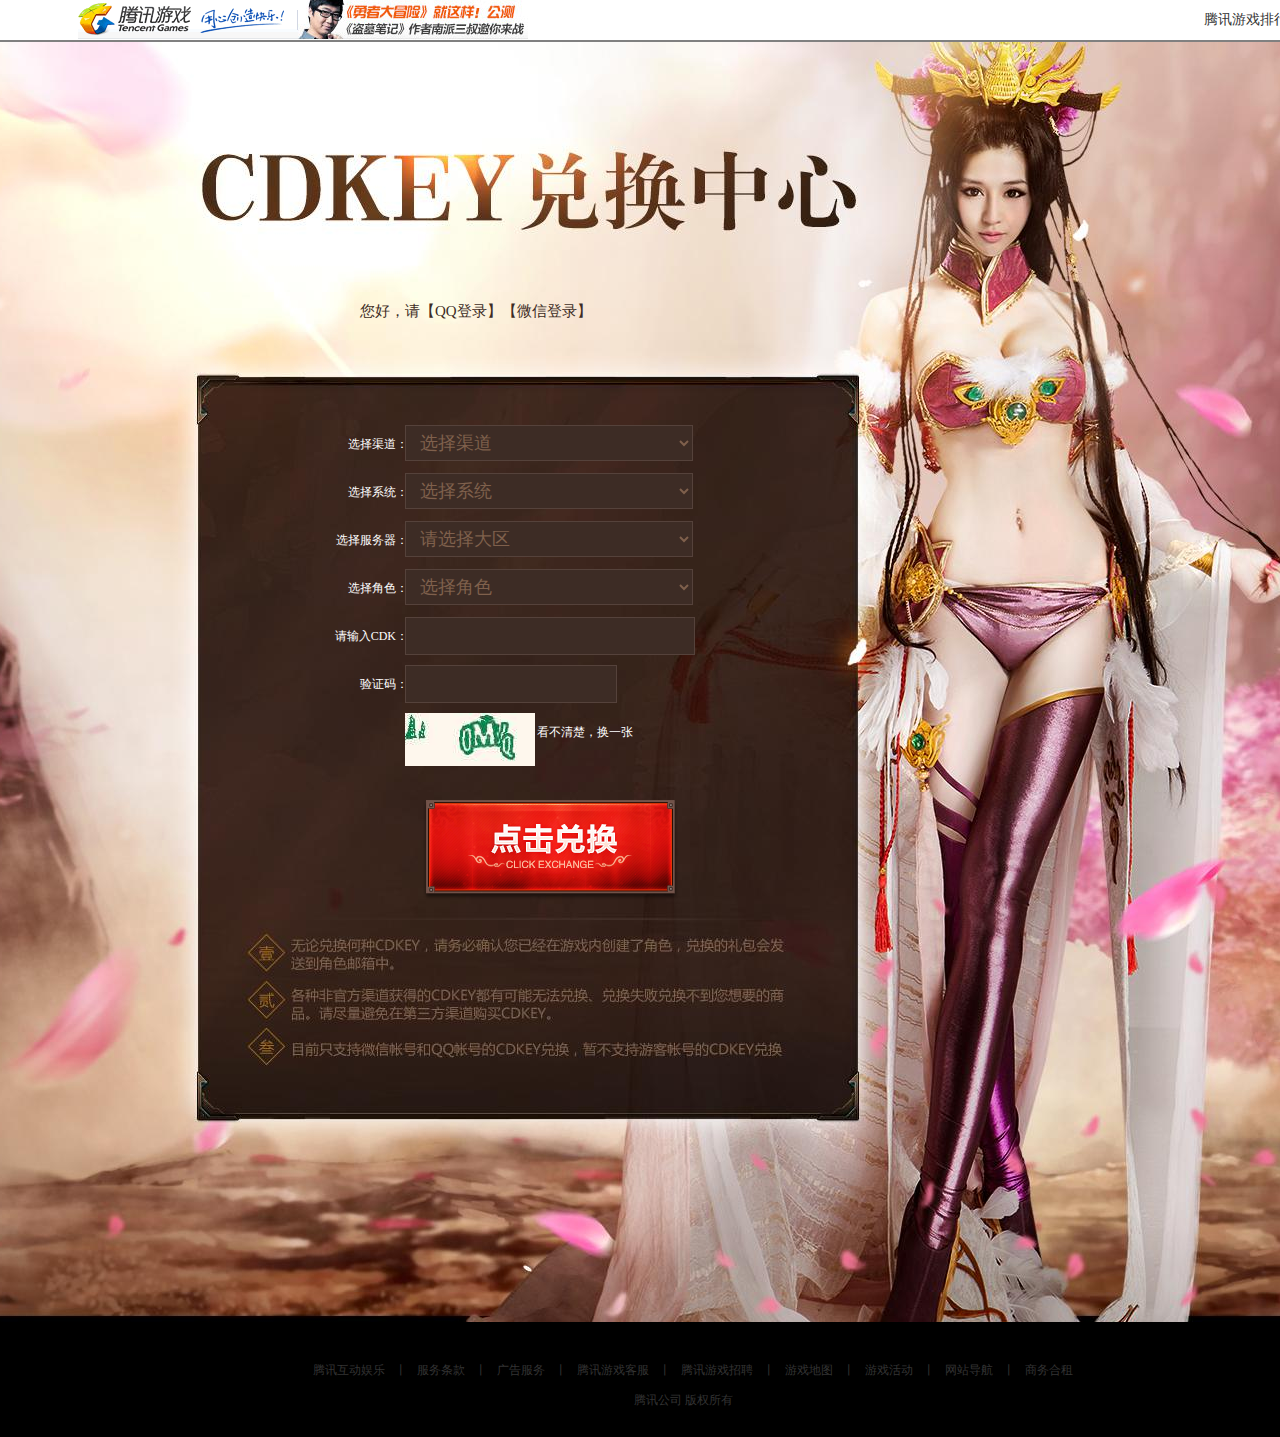
<file: web/CDGEY.html>
<!DOCTYPE html>
<html>
<head lang="en">
    <meta charset="UTF-8">
    <title>御龙在天-礼包兑换</title>
    <link rel="icon" href="../favicon.ico"/>
    <link rel="stylesheet" href="../css/CDK1.css"/>
    <link rel="stylesheet" href="../css/cdkk.css"/>
    <script src="../js/jquery-1.12.4.js"></script>
    <script src="../js/animeat.js"></script>
    <script src="../js/common.js"></script>
    <script src="../js/cdk-js-1.js"></script>

    <script>
        $(function () {
            //  显示logo后面的照片
            $(".cdk-body-img").mouseenter(function () {
                $(this).children("img").show()
            })
            //  隐藏logo后面的照片
            $(".cdk-body-img").mouseleave(function () {
                $(this).children("img").hide()
            })
            //  显示腾讯游戏下面的盒子
            $(".cdk-body-youxi").mouseenter(function () {
                $(this).children("div").show()
            })
            //   离开 腾讯游戏那个盒子
            $(".cdk-body-youxi").mouseleave(function () {
                $(this).children("div").hide()
            })

            //  腾讯游戏排行里面的 照片变大
            $(".cdk-bom-li1").mouseenter(function () {
                $(this).children().eq(1).children().eq(1).stop().show()
                $(this).css("height", "82px")
            })
            //   腾讯游戏排行里面的 照片还原
            $(".cdk-bom-li1").mouseleave(function () {
                $(this).children().eq(1).children().eq(1).stop().hide()
                $(this).css("height", "10px")
            })

        })
    </script>
</head>
<body>
<div id="cdk_outbox">
</div>
<!--头部-->
<div class="cdk-body">
    <div class="cdk-body-l w ">

        <ul>
            <li class="cdk-body-logo">
                <a href="###" target="_blank" title="腾讯游戏十周年">腾讯游戏十周年</a>
            </li>
            <li class="cdk-body-img">
                <img src="../images/index_images/top_bigbanner.jpg" alt="">
            </li>
            <li class="cdk-body-youxi">
                <h3 class="cdk-body-yh3">
                    <a href="###">腾讯游戏排行</a>
                    <i></i>
                </h3>

                <div class="cdk-youxi-box">
                    <!--1 -->
                    <div class="cdk-game1 ">
                        <div class="cdk-game1-top">
                            <h2>新游排行榜</h2>
                            <a href="#">更多》 </a>
                        </div>
                        <div class="cdk-game1-bom">
                            <ul>
                                <li>
                                    <span class="cdk-bom-s1">排行 游戏</span>
                                    <!--<span>游戏</span>-->
                                </li>
                                <li class="cdk-bom-li1">
                                    <span class="cdk-bom-color">1</span>

                                    <div class="cdk-bom-div1">
                                        <a href="">刀锋铁骑</a>

                                        <div class="cdk-bom-div2">
                                            <img src="../images/game/t7-2.jpg" alt=""/>
                                        </div>
                                    </div>
                                </li>
                                <li class="cdk-bom-li1">
                                    <span class="cdk-bom-color">2</span>

                                    <div class="cdk-bom-div1">
                                        <a href="">神之浩劫</a>

                                        <div class="cdk-bom-div2">
                                            <img src="../images/game/12.jpg" alt=""/>
                                        </div>
                                    </div>
                                </li>
                                <li class="cdk-bom-li1">
                                    <span class="cdk-bom-color">3</span>

                                    <div class="cdk-bom-div1">
                                        <a href="">战争雷霆</a>

                                        <div class="cdk-bom-div2">
                                            <img src="../images/game/13.jpg" alt=""/>
                                        </div>
                                    </div>
                                </li>
                                <li class="cdk-bom-li1">
                                    <span class="cdk-bom-color">4</span>

                                    <div class="cdk-bom-div1">
                                        <a href="">冒险岛2</a>

                                        <div class="cdk-bom-div2">
                                            <img src="../images/game/13.jpg" alt=""/>
                                        </div>
                                    </div>
                                </li>
                                <li class="cdk-bom-li1">
                                    <span class="cdk-bom-color">5</span>

                                    <div class="cdk-bom-div1">
                                        <a href="">冒险者大冒险</a>

                                        <div class="cdk-bom-div2">
                                            <img src="../images/game/15.jpg" alt=""/>
                                        </div>
                                    </div>
                                </li>
                                <li class="cdk-bom-li1">
                                    <span class="cdk-bom-color">6</span>

                                    <div class="cdk-bom-div1">
                                        <a href="">王牌对决</a>

                                        <div class="cdk-bom-div2">
                                            <img src="../images/game/16.jpg" alt=""/>
                                        </div>
                                    </div>
                                </li>
                                <li class="cdk-bom-li1">
                                    <span class="cdk-bom-color">7</span>

                                    <div class="cdk-bom-div1">
                                        <a href="">全职大师</a>

                                        <div class="cdk-bom-div2">
                                            <img src="../images/game/17.jpg" alt=""/>
                                        </div>
                                    </div>
                                </li>
                                <li class="cdk-bom-li1">
                                    <span class="cdk-bom-color">8</span>

                                    <div class="cdk-bom-div1">
                                        <a href="">兽人必须死</a>

                                        <div class="cdk-bom-div2">
                                            <img src="../images/game/18.jpg" alt=""/>
                                        </div>
                                    </div>
                                </li>
                                <li class="cdk-bom-li1">
                                    <span class="cdk-bom-color">9</span>

                                    <div class="cdk-bom-div1">
                                        <a href="">欢乐坦克</a>

                                        <div class="cdk-bom-div2">
                                            <img src="../images/game/19.jpg" alt=""/>
                                        </div>
                                    </div>
                                </li>
                                <li class="cdk-bom-li1">
                                    <span class="cdk-bom-color">10</span>

                                    <div class="cdk-bom-div1">
                                        <a href="">生死狙击OL</a>

                                        <div class="cdk-bom-div2">
                                            <img src="../images/game/110.jpg" alt=""/>
                                        </div>
                                    </div>
                                </li>

                            </ul>
                        </div>
                    </div>
                    <!--2-->
                    <div class="cdk-game1 ">
                        <div class="cdk-game1-top">
                            <h2>热门排行榜</h2>
                            <a href="#">更多》 </a>
                        </div>
                        <div class="cdk-game1-bom">
                            <ul>
                                <li>
                                    <span class="cdk-bom-s1">排行 游戏</span>
                                    <!--<span>游戏</span>-->
                                </li>
                                <li class="cdk-bom-li1">
                                    <span class="cdk-bom-color">1</span>

                                    <div class="cdk-bom-div1">
                                        <a href="">英雄联盟</a>

                                        <div class="cdk-bom-div2">
                                            <img src="../images/game/21.jpg" alt=""/>
                                        </div>
                                    </div>
                                </li>
                                <li class="cdk-bom-li1">
                                    <span class="cdk-bom-color">2</span>

                                    <div class="cdk-bom-div1">
                                        <a href="">地下城与勇士</a>

                                        <div class="cdk-bom-div2">
                                            <img src="../images/game/22.jpg" alt=""/>
                                        </div>
                                    </div>
                                </li>
                                <li class="cdk-bom-li1">
                                    <span class="cdk-bom-color">3</span>

                                    <div class="cdk-bom-div1">
                                        <a href="">穿越火线</a>

                                        <div class="cdk-bom-div2">
                                            <img src="../images/game/23.jpg" alt=""/>
                                        </div>
                                    </div>
                                </li>
                                <li class="cdk-bom-li1">
                                    <span class="cdk-bom-color">4</span>

                                    <div class="cdk-bom-div1">
                                        <a href="">QQ炫舞</a>

                                        <div class="cdk-bom-div2">
                                            <img src="../images/game/24.jpg" alt=""/>
                                        </div>
                                    </div>
                                </li>
                                <li class="cdk-bom-li1">
                                    <span class="cdk-bom-color">5</span>

                                    <div class="cdk-bom-div1">
                                        <a href="">FIFA Onlione3</a>

                                        <div class="cdk-bom-div2">
                                            <img src="../images/game/25.jpg" alt=""/>
                                        </div>
                                    </div>
                                </li>
                                <li class="cdk-bom-li1">
                                    <span class="cdk-bom-color">6</span>

                                    <div class="cdk-bom-div1">
                                        <a href="">逆战</a>

                                        <div class="cdk-bom-div2">
                                            <img src="../images/game/26.jpg" alt=""/>
                                        </div>
                                    </div>
                                </li>
                                <li class="cdk-bom-li1">
                                    <span class="cdk-bom-color">7</span>

                                    <div class="cdk-bom-div1">
                                        <a href="">天涯明月刀</a>

                                        <div class="cdk-bom-div2">
                                            <img src="../images/game/27.jpg" alt=""/>
                                        </div>
                                    </div>
                                </li>
                                <li class="cdk-bom-li1">
                                    <span class="cdk-bom-color">8</span>

                                    <div class="cdk-bom-div1">
                                        <a href="">QQ飞车</a>

                                        <div class="cdk-bom-div2">
                                            <img src="../images/game/28.jpg" alt=""/>
                                        </div>
                                    </div>
                                </li>
                                <li class="cdk-bom-li1">
                                    <span class="cdk-bom-color">9</span>

                                    <div class="cdk-bom-div1">
                                        <a href="">英雄之刃</a>

                                        <div class="cdk-bom-div2">
                                            <img src="../images/game/29.jpg" alt=""/>
                                        </div>
                                    </div>
                                </li>
                                <li class="cdk-bom-li1">
                                    <span class="cdk-bom-color">10</span>

                                    <div class="cdk-bom-div1">
                                        <a href="">捕鱼达人3D</a>

                                        <div class="cdk-bom-div2">
                                            <img src="../images/game/210.jpg" alt=""/>
                                        </div>
                                    </div>
                                </li>

                            </ul>
                        </div>
                    </div>
                    <!--3-->
                    <div class="cdk-game1">
                        <div class="cdk-game1-top">
                            <h2>热门手游排行榜</h2>
                            <a href="#">更多》 </a>
                        </div>
                        <div class="cdk-game1-bom">
                            <ul>
                                <li>
                                    <span class="cdk-bom-s1">排行 游戏</span>
                                    <!--<span>游戏</span>-->
                                </li>
                                <li class="cdk-bom-li1">
                                    <span class="cdk-bom-color">1</span>

                                    <div class="cdk-bom-div1">
                                        <a href="">御龙在天手游</a>

                                        <div class="cdk-bom-div2">
                                            <img src="../images/game/31.jpg" alt=""/>
                                        </div>
                                    </div>
                                </li>
                                <li class="cdk-bom-li1">
                                    <span class="cdk-bom-color">2</span>

                                    <div class="cdk-bom-div1">
                                        <a href="">皇室战争</a>

                                        <div class="cdk-bom-div2">
                                            <img src="../images/game/32.jpg" alt=""/>
                                        </div>
                                    </div>
                                </li>
                                <li class="cdk-bom-li1">
                                    <span class="cdk-bom-color">3</span>

                                    <div class="cdk-bom-div1">
                                        <a href="">保卫萝卜3</a>

                                        <div class="cdk-bom-div2">
                                            <img src="../images/game/33.jpg" alt=""/>
                                        </div>
                                    </div>
                                </li>
                                <li class="cdk-bom-li1">
                                    <span class="cdk-bom-color">4</span>

                                    <div class="cdk-bom-div1">
                                        <a href="">欢乐拼三张</a>

                                        <div class="cdk-bom-div2">
                                            <img src="../images/game/34.jpg" alt=""/>
                                        </div>
                                    </div>
                                </li>
                                <li class="cdk-bom-li1">
                                    <span class="cdk-bom-color">5</span>

                                    <div class="cdk-bom-div1">
                                        <a href="">仙剑情缘</a>

                                        <div class="cdk-bom-div2">
                                            <img src="../images/game/35.jpg" alt=""/>
                                        </div>
                                    </div>
                                </li>
                                <li class="cdk-bom-li1">
                                    <span class="cdk-bom-color">6</span>

                                    <div class="cdk-bom-div1">
                                        <a href="">王者荣耀</a>

                                        <div class="cdk-bom-div2">
                                            <img src="../images/game/36.jpg" alt=""/>
                                        </div>
                                    </div>
                                </li>
                                <li class="cdk-bom-li1">
                                    <span class="cdk-bom-color">7</span>

                                    <div class="cdk-bom-div1">
                                        <a href="">穿越火线</a>

                                        <div class="cdk-bom-div2">
                                            <img src="../images/game/37.jpg" alt=""/>
                                        </div>
                                    </div>
                                </li>
                                <li class="cdk-bom-li1">
                                    <span class="cdk-bom-color">8</span>

                                    <div class="cdk-bom-div1">
                                        <a href="">天天酷跑</a>

                                        <div class="cdk-bom-div2">
                                            <img src="../images/game/38.jpg" alt=""/>
                                        </div>
                                    </div>
                                </li>
                                <li class="cdk-bom-li1">
                                    <span class="cdk-bom-color">9</span>

                                    <div class="cdk-bom-div1">
                                        <a href="">欢乐斗地主</a>

                                        <div class="cdk-bom-div2">
                                            <img src="../images/game/39.jpg" alt=""/>
                                        </div>
                                    </div>
                                </li>
                                <li class="cdk-bom-li1">
                                    <span class="cdk-bom-color">10</span>

                                    <div class="cdk-bom-div1">
                                        <a href="">火隐忍者</a>

                                        <div class="cdk-bom-div2">
                                            <img src="../images/game/310.jpg" alt=""/>
                                        </div>
                                    </div>
                                </li>

                            </ul>
                        </div>
                    </div>


                </div>


            </li>
        </ul>
        <div class="cdk-body-"></div>


    </div>
</div>
<!--隐藏的两个盒子-->

<!--中间图片-->
<div class="cdk-centre clearfix">
    <div class="cdk-centre-1">
        <img src="../images/gift/gift_1.jpg" alt=""/>
        <img src="../images/gift/gift_2.jpg" alt=""/>
        <img src="../images/gift/gift_3.jpg" alt=""/>
        <img src="../images/gift/gift_4.jpg" alt=""/>
        <img src="../images/gift/gift_5.jpg" alt=""/>
        <img src="../images/gift/gift_6.jpg" alt=""/>
    </div>

    <p class="cdk-pt">
        您好，请<span id="inputShou">【QQ登录】</span><span id="inputWei">【微信登录】</span>
    </p>

    <!--登录框-->
    <div class="cdk-box">
        <div class="cdk-qudao public">
            <span>选择渠道：</span>
            <select>
                <option>选择渠道</option>
                <option>手Q</option>
                <option>微信</option>
            </select><br>
        </div>
        <div class="cdk-xitong public">
            <span>选择系统：</span>
            <select>
                <option>选择系统</option>
                <option>苹果(ios)</option>
                <option>安卓(android)</option>
            </select><br>
        </div>
        <div class="cdk-fuwuqi public">
            <span>选择服务器：</span>
            <select>
                <option>请选择大区</option>
                <option>QQ1服-龙啸九天</option>
                <option>QQ2服-傲世天下</option>
                <option>QQ3服-霸者腾飞</option>
                <option>QQ4服-王者风云</option>
                <option>QQ5服-威震山河</option>
                <option>QQ6服-九州战魂</option>
                <option>QQ7服-风火霸业</option>
                <option>QQ8服-皇图霸业</option>
                <option>QQ9服-风云再起</option>
                <option>QQ10服-叱咤风云</option>
                <option>QQ11服-皇图中原</option>
                <option>QQ12服-盖世群英</option>
                <option>QQ13服-独步天下</option>
                <option>QQ14服-拜将封侯</option>
                <option>QQ15服-碧血风云</option>
            </select><br>
        </div>
        <div class="cdk-juese public">
            <span>选择角色：</span>
            <select>
                <option>选择角色</option>
            </select><br>
        </div>
        <div class="cdk-CDK public">
            <span>请输入CDK：</span>
            <input type="text" class="cdk-inp1">
        </div>
        <div class="cdk-yazhengma public">
            <span>验证码：</span>
            <input type="text" class="cdk-inp2 cdk-inp1" id="cdk_inp1">

            <div id="cdk_right">
                <i>√</i> 正确
            </div>
            <div class="cdk-wrong" id="cdk_wrong">
                <i>×</i>验证码不正确，请点击重新获取
            </div>
        </div>
        <div class="public">
            <div class="cdk-yazhengma-tu">
                <img src="gift/getimage0.jpg">
            </div>
            <a href="javascript:void(0);" title="双击可配置" class="yazhengma-tu-a" id="cdk_dick">看不清楚，换一张</a>
        </div>
        <div class="submit" id="cdk_submit">
            <img src="gift/5bcfa87226138bf863e9d1e6971a9fee.png">
        </div>
    </div>
</div>
<!--结尾尾部-->
<div class="cdk-footer">
    <div class="jw w">
        <div class="jw-p1">
        </div>
        <div class="jw-p2 ">
            <ul>
                <li><a href="#">腾讯互动娱乐</a></li>
                <li>丨</li>
                <li><a href="#">服务条款</a></li>
                <li>丨</li>
                <li><a href="#">广告服务</a></li>
                <li>丨</li>
                <li><a href="#">腾讯游戏客服</a></li>
                <li>丨</li>
                <li><a href="#">腾讯游戏招聘</a></li>
                <li>丨</li>
                <li><a href="#">游戏地图</a></li>
                <li>丨</li>
                <li><a href="#">游戏活动</a></li>
                <li>丨</li>
                <li><a href="#">网站导航</a></li>
                <li>丨</li>
                <li><a href="#">商务合租</a></li>
            </ul>
        </div>
        <div class="jw-3">
            腾讯公司 版权所有
        </div>
    </div>

</div>
</div>
<!--点击微信登录界面-->
<div class="cdk-weixin" id="cdk_weixin">
    <span id="cdk_close">×</span>

    <h2>微信登录</h2>

    <div class="erweima">
        <img src="images/1.gif" width="310" height="310">
    </div>

    <p>请使用微信扫描二维码登录</p>

    <p>"御龙在天"</p>
</div>

<!--手机登录-->
<div class="denglu" id="denglu">
    <div class="anniu" id="anmiu">
        <a>×</a>
    </div>
    <p>快速安全登录</p>
    <span>请使用<a href="javascript:void (0);">QQ手机版</a>扫描二维码，<br/>安全登录，防止盗号。</span>

    <div class="qqewm" id="qqewm">
        <img src="images/qqewm.png" alt="二维码"/>
    </div>
    <div class="qqshouji" id="qqshouji">
        <img src="images/shouji_24_tiny.png" alt="shouji"/>
    </div>
    <ul>
        <li><a href="javascript:void (0);">账号密码登录</a><b></b></li>
        <li><a href="javascript:void (0);">注册新账号</a><b></b></li>
        <li><a href="javascript:void (0);">意见反馈</a></li>
    </ul>
</div>


</body>
</html>
</file>
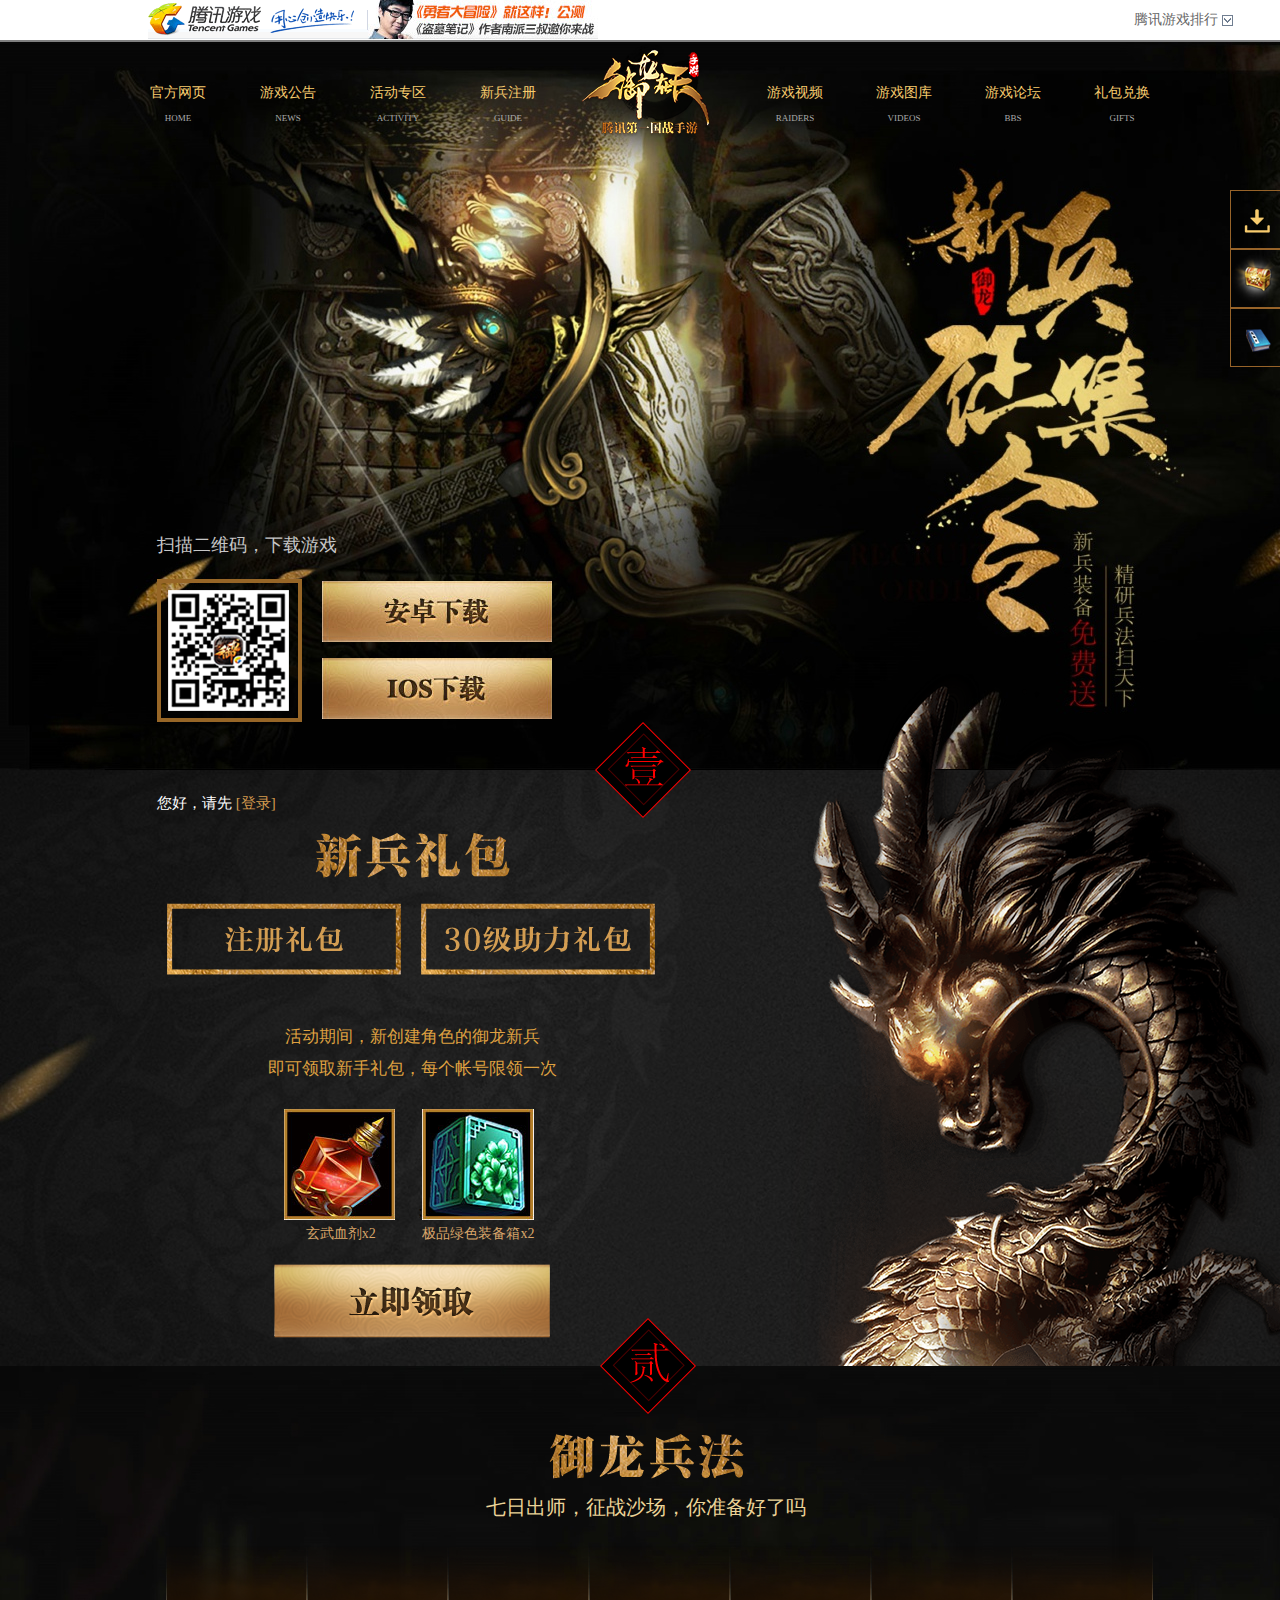
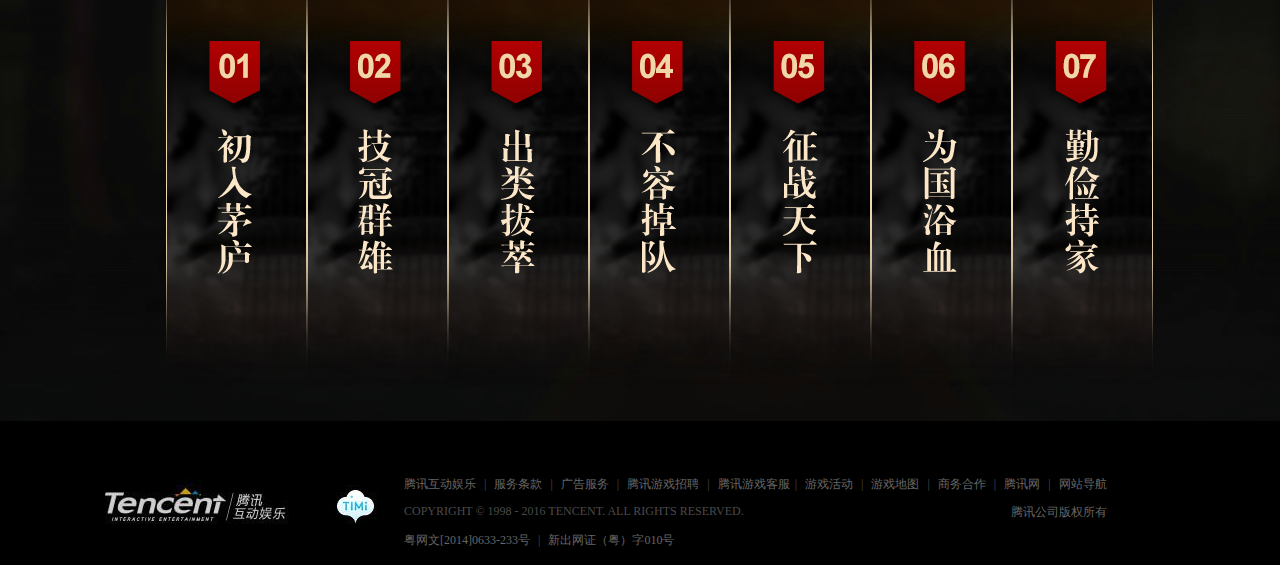
<file: web/newPlayer.html>
<!DOCTYPE html>
<html lang="en">
<head>
    <meta charset="UTF-8">
    <title>御龙在天-新兵注册</title>
    <link rel="icon" href="../favicon.ico">
    <link rel="stylesheet" href="../css/newPlayer.css">
    <script src="../js/jquery-1.12.4.js"></script>
    <script src="../js/newPlayer.js"></script>

    <script>
        $(function () {
            //  显示logo后面的照片
            $(".cdk-body-img").mouseenter(function () {
                $(this).children("img").show()
            })
            //  隐藏logo后面的照片
            $(".cdk-body-img").mouseleave(function () {
                $(this).children("img").hide()
            })
            //  显示腾讯游戏下面的盒子
            $(".cdk-body-youxi").mouseenter(function () {
                $(this).children("div").show()
            })
            //   离开 腾讯游戏那个盒子
            $(".cdk-body-youxi").mouseleave(function () {
                $(this).children("div").hide()
            })

            //  腾讯游戏排行里面的 照片变大
            $(".cdk-bom-li1").mouseenter(function () {
                $(this).children().eq(1).children().eq(1).stop().show()
                $(this).css("height", "82px")
            })
            //   腾讯游戏排行里面的 照片还原
            $(".cdk-bom-li1").mouseleave(function () {
                $(this).children().eq(1).children().eq(1).stop().hide()
                $(this).css("height", "10px")
            })

        })
    </script>

</head>
<body>

<div id="w"></div>


<!--顶部-->
<div class="cdk-body">
    <div class="cdk-body-l box ">

        <ul>
            <li class="cdk-body-logo">
                <a href="###" target="_blank" title="腾讯游戏十周年">腾讯游戏十周年</a>
            </li>
            <li class="cdk-body-img">
                <img src="../images/index_images/top_bigbanner.jpg" alt=""/>
            </li>
            <li class="cdk-body-youxi">
                <h3 class="cdk-body-yh3">
                    <a href="###">腾讯游戏排行</a>
                    <i></i>
                </h3>

                <div class="cdk-youxi-box">
                    <!--1 -->
                    <div class="cdk-game1 ">
                        <div class="cdk-game1-top">
                            <h2>新游排行榜</h2>
                            <a href="#">更多》 </a>
                        </div>
                        <div class="cdk-game1-bom">
                            <ul>
                                <li>
                                    <span class="cdk-bom-s1">排行 游戏</span>
                                    <!--<span>游戏</span>-->
                                </li>
                                <li class="cdk-bom-li1">
                                    <span class="cdk-bom-color">1</span>

                                    <div class="cdk-bom-div1">
                                        <a href="">刀锋铁骑</a>

                                        <div class="cdk-bom-div2">
                                            <img src="../images/game/t7-2.jpg" alt=""/>
                                        </div>
                                    </div>
                                </li>
                                <li class="cdk-bom-li1">
                                    <span class="cdk-bom-color">2</span>

                                    <div class="cdk-bom-div1">
                                        <a href="">神之浩劫</a>

                                        <div class="cdk-bom-div2">
                                            <img src="../images/game/12.jpg" alt=""/>
                                        </div>
                                    </div>
                                </li>
                                <li class="cdk-bom-li1">
                                    <span class="cdk-bom-color">3</span>

                                    <div class="cdk-bom-div1">
                                        <a href="">战争雷霆</a>

                                        <div class="cdk-bom-div2">
                                            <img src="../images/game/13.jpg" alt=""/>
                                        </div>
                                    </div>
                                </li>
                                <li class="cdk-bom-li1">
                                    <span class="cdk-bom-color">4</span>

                                    <div class="cdk-bom-div1">
                                        <a href="">冒险岛2</a>

                                        <div class="cdk-bom-div2">
                                            <img src="../images/game/13.jpg" alt=""/>
                                        </div>
                                    </div>
                                </li>
                                <li class="cdk-bom-li1">
                                    <span class="cdk-bom-color">5</span>

                                    <div class="cdk-bom-div1">
                                        <a href="">冒险者大冒险</a>

                                        <div class="cdk-bom-div2">
                                            <img src="../images/game/15.jpg" alt=""/>
                                        </div>
                                    </div>
                                </li>
                                <li class="cdk-bom-li1">
                                    <span class="cdk-bom-color">6</span>

                                    <div class="cdk-bom-div1">
                                        <a href="">王牌对决</a>

                                        <div class="cdk-bom-div2">
                                            <img src="../images/game/16.jpg" alt=""/>
                                        </div>
                                    </div>
                                </li>
                                <li class="cdk-bom-li1">
                                    <span class="cdk-bom-color">7</span>

                                    <div class="cdk-bom-div1">
                                        <a href="">全职大师</a>

                                        <div class="cdk-bom-div2">
                                            <img src="../images/game/17.jpg" alt=""/>
                                        </div>
                                    </div>
                                </li>
                                <li class="cdk-bom-li1">
                                    <span class="cdk-bom-color">8</span>

                                    <div class="cdk-bom-div1">
                                        <a href="">兽人必须死</a>

                                        <div class="cdk-bom-div2">
                                            <img src="../images/game/18.jpg" alt=""/>
                                        </div>
                                    </div>
                                </li>
                                <li class="cdk-bom-li1">
                                    <span class="cdk-bom-color">9</span>

                                    <div class="cdk-bom-div1">
                                        <a href="">欢乐坦克</a>

                                        <div class="cdk-bom-div2">
                                            <img src="../images/game/19.jpg" alt=""/>
                                        </div>
                                    </div>
                                </li>
                                <li class="cdk-bom-li1">
                                    <span class="cdk-bom-color">10</span>

                                    <div class="cdk-bom-div1">
                                        <a href="">生死狙击OL</a>

                                        <div class="cdk-bom-div2">
                                            <img src="../images/game/110.jpg" alt=""/>
                                        </div>
                                    </div>
                                </li>

                            </ul>
                        </div>
                    </div>
                    <!--2-->
                    <div class="cdk-game1 ">
                        <div class="cdk-game1-top">
                            <h2>热门排行榜</h2>
                            <a href="#">更多》 </a>
                        </div>
                        <div class="cdk-game1-bom">
                            <ul>
                                <li>
                                    <span class="cdk-bom-s1">排行 游戏</span>
                                    <!--<span>游戏</span>-->
                                </li>
                                <li class="cdk-bom-li1">
                                    <span class="cdk-bom-color">1</span>

                                    <div class="cdk-bom-div1">
                                        <a href="">英雄联盟</a>

                                        <div class="cdk-bom-div2">
                                            <img src="../images/game/21.jpg" alt=""/>
                                        </div>
                                    </div>
                                </li>
                                <li class="cdk-bom-li1">
                                    <span class="cdk-bom-color">2</span>

                                    <div class="cdk-bom-div1">
                                        <a href="">地下城与勇士</a>

                                        <div class="cdk-bom-div2">
                                            <img src="../images/game/22.jpg" alt=""/>
                                        </div>
                                    </div>
                                </li>
                                <li class="cdk-bom-li1">
                                    <span class="cdk-bom-color">3</span>

                                    <div class="cdk-bom-div1">
                                        <a href="">穿越火线</a>

                                        <div class="cdk-bom-div2">
                                            <img src="../images/game/23.jpg" alt=""/>
                                        </div>
                                    </div>
                                </li>
                                <li class="cdk-bom-li1">
                                    <span class="cdk-bom-color">4</span>

                                    <div class="cdk-bom-div1">
                                        <a href="">QQ炫舞</a>

                                        <div class="cdk-bom-div2">
                                            <img src="../images/game/24.jpg" alt=""/>
                                        </div>
                                    </div>
                                </li>
                                <li class="cdk-bom-li1">
                                    <span class="cdk-bom-color">5</span>

                                    <div class="cdk-bom-div1">
                                        <a href="">FIFA Onlione3</a>

                                        <div class="cdk-bom-div2">
                                            <img src="../images/game/25.jpg" alt=""/>
                                        </div>
                                    </div>
                                </li>
                                <li class="cdk-bom-li1">
                                    <span class="cdk-bom-color">6</span>

                                    <div class="cdk-bom-div1">
                                        <a href="">逆战</a>

                                        <div class="cdk-bom-div2">
                                            <img src="../images/game/26.jpg" alt=""/>
                                        </div>
                                    </div>
                                </li>
                                <li class="cdk-bom-li1">
                                    <span class="cdk-bom-color">7</span>

                                    <div class="cdk-bom-div1">
                                        <a href="">天涯明月刀</a>

                                        <div class="cdk-bom-div2">
                                            <img src="../images/game/27.jpg" alt=""/>
                                        </div>
                                    </div>
                                </li>
                                <li class="cdk-bom-li1">
                                    <span class="cdk-bom-color">8</span>

                                    <div class="cdk-bom-div1">
                                        <a href="">QQ飞车</a>

                                        <div class="cdk-bom-div2">
                                            <img src="../images/game/28.jpg" alt=""/>
                                        </div>
                                    </div>
                                </li>
                                <li class="cdk-bom-li1">
                                    <span class="cdk-bom-color">9</span>

                                    <div class="cdk-bom-div1">
                                        <a href="">英雄之刃</a>

                                        <div class="cdk-bom-div2">
                                            <img src="../images/game/29.jpg" alt=""/>
                                        </div>
                                    </div>
                                </li>
                                <li class="cdk-bom-li1">
                                    <span class="cdk-bom-color">10</span>

                                    <div class="cdk-bom-div1">
                                        <a href="">捕鱼达人3D</a>

                                        <div class="cdk-bom-div2">
                                            <img src="../images/game/210.jpg" alt=""/>
                                        </div>
                                    </div>
                                </li>

                            </ul>
                        </div>
                    </div>
                    <!--3-->
                    <div class="cdk-game1">
                        <div class="cdk-game1-top">
                            <h2>热门手游排行榜</h2>
                            <a href="#">更多》 </a>
                        </div>
                        <div class="cdk-game1-bom">
                            <ul>
                                <li>
                                    <span class="cdk-bom-s1">排行 游戏</span>
                                    <!--<span>游戏</span>-->
                                </li>
                                <li class="cdk-bom-li1">
                                    <span class="cdk-bom-color">1</span>

                                    <div class="cdk-bom-div1">
                                        <a href="">御龙在天手游</a>

                                        <div class="cdk-bom-div2">
                                            <img src="../images/game/31.jpg" alt=""/>
                                        </div>
                                    </div>
                                </li>
                                <li class="cdk-bom-li1">
                                    <span class="cdk-bom-color">2</span>

                                    <div class="cdk-bom-div1">
                                        <a href="">皇室战争</a>

                                        <div class="cdk-bom-div2">
                                            <img src="../images/game/32.jpg" alt=""/>
                                        </div>
                                    </div>
                                </li>
                                <li class="cdk-bom-li1">
                                    <span class="cdk-bom-color">3</span>

                                    <div class="cdk-bom-div1">
                                        <a href="">保卫萝卜3</a>

                                        <div class="cdk-bom-div2">
                                            <img src="../images/game/33.jpg" alt=""/>
                                        </div>
                                    </div>
                                </li>
                                <li class="cdk-bom-li1">
                                    <span class="cdk-bom-color">4</span>

                                    <div class="cdk-bom-div1">
                                        <a href="">欢乐拼三张</a>

                                        <div class="cdk-bom-div2">
                                            <img src="../images/game/34.jpg" alt=""/>
                                        </div>
                                    </div>
                                </li>
                                <li class="cdk-bom-li1">
                                    <span class="cdk-bom-color">5</span>

                                    <div class="cdk-bom-div1">
                                        <a href="">仙剑情缘</a>

                                        <div class="cdk-bom-div2">
                                            <img src="../images/game/35.jpg" alt=""/>
                                        </div>
                                    </div>
                                </li>
                                <li class="cdk-bom-li1">
                                    <span class="cdk-bom-color">6</span>

                                    <div class="cdk-bom-div1">
                                        <a href="">王者荣耀</a>

                                        <div class="cdk-bom-div2">
                                            <img src="../images/game/36.jpg" alt=""/>
                                        </div>
                                    </div>
                                </li>
                                <li class="cdk-bom-li1">
                                    <span class="cdk-bom-color">7</span>

                                    <div class="cdk-bom-div1">
                                        <a href="">穿越火线</a>

                                        <div class="cdk-bom-div2">
                                            <img src="../images/game/37.jpg" alt=""/>
                                        </div>
                                    </div>
                                </li>
                                <li class="cdk-bom-li1">
                                    <span class="cdk-bom-color">8</span>

                                    <div class="cdk-bom-div1">
                                        <a href="">天天酷跑</a>

                                        <div class="cdk-bom-div2">
                                            <img src="../images/game/38.jpg" alt=""/>
                                        </div>
                                    </div>
                                </li>
                                <li class="cdk-bom-li1">
                                    <span class="cdk-bom-color">9</span>

                                    <div class="cdk-bom-div1">
                                        <a href="">欢乐斗地主</a>

                                        <div class="cdk-bom-div2">
                                            <img src="../images/game/39.jpg" alt=""/>
                                        </div>
                                    </div>
                                </li>
                                <li class="cdk-bom-li1">
                                    <span class="cdk-bom-color">10</span>

                                    <div class="cdk-bom-div1">
                                        <a href="">火隐忍者</a>

                                        <div class="cdk-bom-div2">
                                            <img src="../images/game/310.jpg" alt=""/>
                                        </div>
                                    </div>
                                </li>

                            </ul>
                        </div>
                    </div>


                </div>


            </li>
        </ul>
        <div class="cdk-body-"></div>


    </div>
</div>


<!--导航-->
<div class="nav-bg">
    <div class="nav box">
        <!--导航左部分-->
        <div class="l-nav">
            <ul>
                <li><a href="../index.html" target="_blank">
                    <h3>官方网页</h3>
                    <span>HOME</span>
                </a></li>
                <li><a href="###">
                    <h3>游戏公告</h3>
                    <span>NEWS</span>
                </a></li>
                <li><a href="###">
                    <h3>活动专区</h3>
                    <span>ACTIVITY</span>
                </a></li>
                <li><a href="###">
                    <h3>新兵注册</h3>
                    <span>GUIDE</span>
                </a></li>
            </ul>
        </div>
        <!--导航中部分-->
        <div class="m-nav">
            <div class="logo">
                <a href="###">御龙在天</a>
            </div>
        </div>
        <!--导航右部分-->
        <div class="r-nav" id="down">
            <ul>
                <li><a href="###">
                    <h3>游戏视频</h3>
                    <span>RAIDERS</span>
                </a></li>
                <li><a href="###">
                    <h3>游戏图库</h3>
                    <span>VIDEOS</span>
                </a></li>
                <li><a href="bbs.html" target="_blank">
                    <h3>游戏论坛</h3>
                    <span>BBS</span>
                </a></li>
                <li><a href="CDGEY.html" target="_blank">
                    <h3>礼包兑换</h3>
                    <span>GIFTS</span>
                </a></li>
            </ul>
        </div>
        <!--悬浮框-->
        <div class="list">
            <ul>
                <li class="li1">
                    <a href=###>下载游戏</a>

                </li>
                <li class="li2">
                    <a href=###>领取礼包</a>

                </li>
                <li class="li3">
                    <a href=###>御龙兵法</a>

                </li>
            </ul>
        </div>
        <!--下载框-->
        <div class="download">
            <h2>扫描二维码，下载游戏</h2>

            <div class="saomiao">
                <!--二维码-->
                <div class="b-box">
                    <div class="erweima">
                        <img src="../images/newPlayer/erweima.png" alt="">
                    </div>

                </div>
                <!--按钮-->
                <div class="btn">
                    <p>
                        <a href="###">
                            <img src="../images/newPlayer/android-down.jpg" alt="">
                        </a>
                    </p>
                    <span>
                        <a href="###"><img src="../images/newPlayer/ios-down.jpg" alt=""></a>
                    </span>
                </div>
            </div>
        </div>
    </div>
</div>


<!--新兵礼包-->
<div class="cont-bg">
    <div class="box">
        <!--壹-->
        <div class="yi" id="yi"></div>
        <!--登录-->
        <h4>您好，请先 <a href=### id="dl">[登录]</a></h4>

        <!--登录页面弹出框-->
        <div id="login">
            <div class="lg">
                <!--点X-->
                <div id="closer" class="close"></div>
                ;
                <!--验证提示文字-->
                <div class="words"></div>
                ;
                <!--按钮-->
                <div class="anniu">
                    <a href="###">
                        <img src="../images/newPlayer/qq-login-btn.png" alt="">
                    </a>
                    <a href="###">
                        <img src="../images/newPlayer/weixin-login-btn.png" alt="">
                    </a>
                </div>
            </div>
        </div>


        <!--龙-->
        <div class="banner">
            <img src="../images/newPlayer/dragon.png" alt="">
        </div>
        <!--新兵礼包-->
        <div class="newPlayer">
            <!--新兵礼包-->
            <div class="p1">
                <img src="../images/newPlayer/title1.png" alt="">
            </div>
            <!--等级领取-->
            <div class="p2 clearfix" id="get">
                <a href="###">
                    <img class="img1" src="../images/newPlayer/register-packs-on.png" alt="">
                </a>
                <!--鼠标获取   显示-->
                <div id="zc">
                    <img class="img1" src="../images/newPlayer/register-packs.png" alt="">
                </div>
                <a href="###">
                    <img class="img2" src="../images/newPlayer/30level-packs-on.png" alt="">
                </a>
                <!--鼠标获取   显示-->
                <div id="lev">
                    <img class="img2" src="../images/newPlayer/30level-packs.png" alt="">
                </div>
            </div>
            <!--文字-->
            <div class="word" id="word1">
                <p>活动期间，新创建角色的御龙新兵</p>

                <p>即可领取新手礼包，每个帐号限领一次</p>
            </div>
            <!--30文字-->
            <div class="word" id="word2">
                <p>活动期间，新创建角色的御龙新兵达到30级</p>

                <p>即可领取30级助力礼包，每个帐号限领一次</p>
            </div>
            <!--物品-->
            <div id="gift" class="gift">
                <ul>
                    <li>
                        <img class="img1" src="../images/newPlayer/gift11.jpg" alt=""> ;
                        <p class="p1">玄武血剂x2</p>
                    </li>
                    <li>
                        <img src="../images/newPlayer/gift12.jpg" alt="">

                        <p>极品绿色装备箱x2</p>
                    </li>
                </ul>
            </div>
            <!--30级物品-->
            <div id="gift30" class="gift30">
                <ul>
                    <li>
                        <img class="img1" src="../images/newPlayer/gift01.jpg" alt="">;
                        <p>3天体验时装x1</p>
                    </li>
                    <li>
                        <img class="img1" src="../images/newPlayer/gift02.jpg" alt="">;
                        <p>一级桃子酒x2</p>
                    </li>
                    <li>
                        <img class="img1" src="../images/newPlayer/gift03.jpg" alt="">;
                        <p>金券宝箱x1</p>
                    </li>
                </ul>
            </div>
            <!--领取-->
            <div class="get">
                <a href="###">
                    <img src="../images/newPlayer/get.png" alt="">
                </a>
            </div>
        </div>

    </div>
</div>


<!--御龙兵法-->
<div class="game-bg">
    <div class="box">
        <!--贰-->
        <div class="er" id="er"></div>
        <div class="title">
            <img src="../images/newPlayer/title2.png" alt="">

            <p>七日出师，征战沙场，你准备好了吗</p>
        </div>
        <!--高亮-->
        <div class="selectlist">
            <div class="box">
                <ul>
                    <li id="one">
                        <a href="###">
                            <img src="../images/newPlayer/select-title01.png" alt=""/>
                        </a>

                        <div class="li"></div>

                    </li>
                    <li id="two">
                        <a href="###">
                            <img src="../images/newPlayer/select-title02.png" alt=""/>
                        </a>

                        <div class="li"></div>

                    </li>
                    <li id="three">
                        <a href="###">
                            <img src="../images/newPlayer/select-title03.png" alt=""/>
                        </a>

                        <div class="li"></div>

                    </li>
                    <li id="four">
                        <a href="###">
                            <img src="../images/newPlayer/select-title04.png" alt=""/>
                        </a>

                        <div class="li"></div>

                    </li>
                    <li id="five">
                        <a href="###">
                            <img src="../images/newPlayer/select-title05.png" alt=""/>
                        </a>

                        <div class="li"></div>

                    </li>
                    <li id="six">
                        <a href="###">
                            <img src="../images/newPlayer/select-title06.png" alt=""/>
                        </a>

                        <div class="li"></div>

                    </li>
                    <li id="seven">
                        <a href="###">
                            <img src="../images/newPlayer/select-title07.png" alt=""/>
                        </a>

                        <div class="li"></div>

                    </li>
                </ul>

            </div>
        </div>
        <div class="in">
            <div class="show ">
                <!--兵法-->
                <div class="one">
                    <img src="../images/newPlayer/select-title01.png" alt="">
                </div>
                <!--x-->
                <div class="off"></div>
                <!--图片-->
                <div class="pic1">
                    <img src="../images/newPlayer/details-img01.jpg" alt="">
                </div>
                <div class="more">
                    <a href="###">
                        <img src="../images/newPlayer/check-more.png" alt="">
                    </a>
                </div>
                <p>新手不得不看的基础操作教程！一分钟教会你征战御龙！</p>
            </div>
            <div class="show ">
                <!--兵法-->
                <div class="one">
                    <img src="../images/newPlayer/select-title02.png" alt="">
                </div>
                <!--x-->
                <div class="off"></div>
                <!--图片-->
                <div class="pic1">
                    <img src="../images/newPlayer/details-img02.jpg" alt="">
                </div>
                <div class="more">
                    <a href="###">
                        <img src="../images/newPlayer/check-more.png" alt="">
                    </a>
                </div>
                <p>游戏技巧别忽略，快速提高全靠它！</p>
            </div>
            <div class="show ">
                <!--兵法-->
                <div class="one">
                    <img src="../images/newPlayer/select-title03.png" alt="">
                </div>
                <!--x-->
                <div class="off"></div>
                <!--图片-->
                <div class="pic1">
                    <img src="../images/newPlayer/details-img03.jpg" alt="">
                </div>
                <div class="more">
                    <a href="###">
                        <img src="../images/newPlayer/check-more.png" alt="">
                    </a>
                </div>
                <p>前期如何快速升级，让你赢在起跑线上！</p>
            </div>
            <div class="show ">
                <!--兵法-->
                <div class="one">
                    <img src="../images/newPlayer/select-title04.png" alt="">
                </div>
                <!--x-->
                <div class="off"></div>
                <!--图片-->
                <div class="pic1">
                    <img src="../images/newPlayer/details-img04.jpg" alt="">
                </div>
                <div class="more">
                    <a href="###">
                        <img src="../images/newPlayer/check-more.png" alt="">
                    </a>
                </div>
                <p>错过活动和副本也不怕！一键找回未完成的任务经验。</p>
            </div>
            <div class="show ">
                <!--兵法-->
                <div class="one">
                    <img src="../images/newPlayer/select-title05.png" alt="">
                </div>
                <!--x-->
                <div class="off"></div>
                <!--图片-->
                <div class="pic1">
                    <img src="../images/newPlayer/details-img05.jpg" alt="">
                </div>
                <div class="more">
                    <a href="###">
                        <img src="../images/newPlayer/check-more.png" alt="">
                    </a>
                </div>
                <p>多类副本玩不停，丰厚奖励等你拿！</p>
            </div>
            <div class="show ">
                <!--兵法-->
                <div class="one">
                    <img src="../images/newPlayer/select-title06.png" alt="">
                </div>
                <!--x-->
                <div class="off"></div>
                <!--图片-->
                <div class="pic1">
                    <img src="../images/newPlayer/details-img06.jpg" alt="">
                </div>
                <div class="more">
                    <a href="###">
                        <img src="../images/newPlayer/check-more.png" alt="">
                    </a>
                </div>
                <p>热血国战即将打响，你准备好为国奋战了吗？</p>
            </div>
            <div class="show ">
                <!--兵法-->
                <div class="one">
                    <img src="../images/newPlayer/select-title07.png" alt="">
                </div>
                <!--x-->
                <div class="off"></div>
                <!--图片-->
                <div class="pic1">
                    <img src="../images/newPlayer/details-img07.jpg" alt="">
                </div>
                <div class="more">
                    <a href="###">
                        <img src="../images/newPlayer/check-more.png" alt="">
                    </a>
                </div>
                <p>把钱都花在刀刃上，必看商城花钱攻略！</p>
            </div>
        </div>

    </div>
</div>


<!--底部-->
<div class="footer-bg">
    <div class="footer box">
        <div class="l-footer">
            <div class="img">
                <img src="../images/newPlayer/timi.jpg" alt="">
            </div>
            <div class="link">
                <p>
                    <a href="###">腾讯互动娱乐</a> |
                    <a href="###">服务条款</a> |
                    <a href="###">广告服务</a> |
                    <a href="###">腾讯游戏招聘</a> |
                    <a href="###">腾讯游戏客服</a>|
                    <a href="###">游戏活动</a> |
                    <a href="###">游戏地图</a> |
                    <a href="###">商务合作</a> |
                    <a href="###">腾讯网</a> |
                    <a href="###">网站导航</a>
                </p>

                <p class="p1">COPYRIGHT © 1998 - 2016 TENCENT. ALL RIGHTS RESERVED.
                    <a href="###">腾讯公司版权所有</a>
                </p>

                <p><a href="###">粤网文[2014]0633-233号</a> | <a href="###">新出网证（粤）字010号</a></p>
            </div>
        </div>
    </div>
</div>


</body>
</html>
</file>
<file: css/CDK1.css>
@charset "UTF-8";

/*css初始化*/
body, p, div, h1, h2, h3, h4, h5, h6, ol, ul, li, dd, dt, dl {
    font-family: "微软雅黑,Tahoma,宋体";
    font-size: 12px;
    color: #000;
    margin: 0;
    padding: 0;
    list-style: none;
}

a {
    color: #333333;
    text-decoration: none;
}

a:hover {
    color: #ff4e00;
}

input, image {
    margin: 0;
    padding: 0;
    border: 0 none;
    outline-style: none;
}

.w {
    width: 980px;
    margin: 0 auto;
}

.clearfix:after {
    content: "";
    height: 0;
    line-height: 0;
    clear: both;
    display: block;
    visibility: hidden;
}

.clearfix {
    zoom: 1;
}

i, s {
    text-decoration: none;
    font-style: normal;
}

.zt {
    background-color: white;
}

/*头部开始*/
.cdk-body {
    width: 1366px;
    margin: 0 auto;
    height: 40px;
    border-bottom: 2px solid gray;
}

.cdk-body .cdk-body-l {
}

/*logo*/
.cdk-body-logo {
    z-index: 10;
    height: 40px;
    width: 220px;
    background: url("../images/index_images/ost-bg.png") no-repeat 0 -40px;
    text-indent: -20000px;
    position: relative;
    float: left;

}

/*logo后面的照片*/
.cdk-body .cdk-body-l .cdk-body-img {
    width: 230px;
    height: 40px;
    background: url("../images/index_images/top_banner.jpg") no-repeat;
    float: left;
    position: relative;
}

.cdk-body .cdk-body-l .cdk-body-img img {
    position: absolute;
    left: -215px;
    top: 0px;
    z-index: 9;
    display: none;
}

/*游戏*/
.cdk-body .cdk-body-l .cdk-body-youxi {
    float: right;
    position: relative;
    z-index: 99;
}

.cdk-body .cdk-body-youxi .cdk-body-yh3 a {
    line-height: 40px;
    font-weight: 100;
    font-size: 14px;

}

.cdk-body .cdk-body-youxi .cdk-body-yh3 i {
    height: 11px;
    width: 11px;
    background: url("../images/index_images/ost-bg.png") no-repeat -150px -134px;
    float: right;
    position: absolute;
    top: 15px;
    right: -15px;
}

.cdk-body .cdk-body-l .cdk-body-yh3:hover {
    cursor: pointer;
}

.cdk-body .cdk-body-l .cdk-body-yh3:hover a {
    color: #ff4e00;
}

.cdk-body .cdk-body-l .cdk-body-yh3:hover i {
    background-position: -170px -134px;
}

/*游戏下面的div*/
.cdk-body .cdk-body-youxi .cdk-youxi-box  {
    width: 700px;
    height: 386px;
    border: 1px solid #666;
    position: absolute;
    top: 40px;
    right: -20px;
    z-index: 9000;
    display: none;
    background-color: white;
}

/*下面游戏排行隐藏的盒子*/
.cdk-youxi-box .cdk-game1 {
    width: 230px;
    height: 388px;
    /*background-color: red;*/
    float: left;
}
.cdk-youxi-box .cdk-game1 .cdk-game1-top {
    height: 17px;
    border-bottom: 1px solid #666666;
    margin: 20px 10px 0px;

}
.cdk-youxi-box .cdk-game1 .cdk-game1-top h2 {
    float: left;
}
.cdk-youxi-box .cdk-game1 .cdk-game1-top a {
    float: right;
}
.cdk-game1 .cdk-game1-bom {
    padding-left: 10px;
}
.cdk-bom-li1 {
    width: 210px;
    height: 10px;
    /*position: relative;*/
    margin-bottom: 15px;
}
.cdk-game1 .cdk-game1-bom .cdk-bom-s1 {
    height: 30px;
    line-height: 30px;
}
.cdk-game1 .cdk-game1-bom .cdk-bom-color {
    height: 12px;
    width: 12px;
    line-height: 12px;
    text-align: center;
    color: #ffffff;
    border: 1px solid #ff4e00;
    background-color: #ff4e00;
    float: left;
    position: absolute;
    z-index: 100;

}
.cdk-game1 .cdk-game1-bom .cdk-bom-div1 {
    float: left;
    padding-left: 30px;
    position: relative;

}
.cdk-game1-bom .cdk-bom-div1 .cdk-bom-div2 {
    position: absolute;
    top: -1px;
    left: 0px;
    border: 1px solid #CCCCCC;
    display: none;

    /*display: none;*/
    /*position: relative;*/
    /*width: 194px;*/
    /*height: 82px;*/
    /*margin-left: 4px;*/
    /*overflow: hidden;*/
    /*padding: 1px;*/
    /*border: 1px solid #ccc;*/
    /*background: #fff;*/
}
    /*中间的美女照片*/
.cdk-centre {
    width: 1366px;
    height: 1280px;
    overflow: hidden;
    position: relative;
    margin: 0 auto;
}
.cdk-centre-1 {
    /*width: 1366px;*/
    overflow: hidden;
    margin: 0 auto;
    position: absolute;
    left: -270px;

}
.cdk-centre .cdk-centre-1 img {
    /*width: 1366px;*/
    /*margin-top: -3px;*/
    float: left;

}
/*结尾weibu*/
.cdk-footer {
    width: 1366px;
    margin: 0 auto;
    height: 115px;
    background-color: #000000;
}
.cdk-footer-d1{

    width: 700px;
    margin: 0 auto;
    padding-top:40px;

}
.jw {

}
.jw .jw-p1 {
    width: 700px;
    height: 40px;
    line-height:40px;
    color: #666666;
    /*display: inline;*/
}
.jw .jw-p1 a{
    float: right;
}
.jw .jw-p2 {
    height:30px;
    text-align: center;
    padding-left: 230px;
}
.jw .jw-p2 li {
    float: left;
    text-align: center;
    padding:0px 5px;
    color: #333333;
}
.jw .jw-3 {
    margin-bottom: 30px;
    text-align: center;
    color: #333333;
}
</file>
<file: css/cdkk.css>
@charset "UTF-8";
body,p,div,h1,h2,h3,h4,h5,h6,ul,ol,dl,dt,dd,li{
    margin: 0;
    padding: 0;
    list-style:none ;
    font-family: "宋体";
    color: #333333;
}



     /*外层大框*/
.cdk-box {
    width: 660px;
    height: 740px;
    position: relative;
    left: 205px;
    top: 336px;

}
.cdk-pt{
    font-size: 15px;
    color:  #3D2C25;
    position: absolute;
    left: 360px;
    top: 260px;
}
#inputShou{
    cursor: pointer;
}
#inputWei{
    cursor: pointer;
}
/*select公共类*/
.cdk-box .public {
    height: 38px;
    width: 660px;
    margin-top: 10px;
    line-height: 38px;
}
/*select样式*/
.cdk-box select{
    position: absolute;
    left: 200px;
    font-family: 黑体;
    width: 288px;
    height: 36px;
    background-color: #3D2C25;
    color: #7F604C;
    font-size: 18px;
    padding-left: 10px;
    border: 1px solid #55423B;
}
/*两个不同输入框*/
.cdk-box input{
    position: absolute;
    left: 200px;
}
/*框前span字体样式*/
.cdk-box span{
    position: absolute;
    right: 457px;
    font-family: 微软雅黑;
    cursor: pointer;
    color: white;
}
/*顶部框margin-top值*/
.cdk-box .cdk-qudao {
    margin-top: 47px;
}
/*验证码图片框*/
.cdk-box .cdk-yazhengma-tu {
    width: 130px;
    height: 53px;
    position: absolute;
    left: 200px;
}
/*验证码图片框后文字*/
.cdk-box .yazhengma-tu-a {
    position: absolute;
    left: 332px;
    width: 200px;
    height: 20px;
    cursor: pointer;
    color: white;
    font-family: 微软雅黑;
    text-decoration: none;
}
/*cdk框样式*/
.cdk-box .cdk-inp1 {
    width: 278px;
    height: 36px;
    background-color: #3D2C25;
    outline-style: none;
    color: #e1e1e1;
    font-size: 18px;
    padding-left: 10px;
    border: 1px solid #55423B;
}
/*验证码框宽度*/
.cdk-box .cdk-inp2 {
    width: 200px;
}
/*点击兑换图片*/
.cdk-box .submit{
    position: absolute;
    left: 190px;
    margin-top: 32px;
    cursor: pointer;
}
.cdk-yazhengma i{
    width: 20px;
    height: 20px;
    line-height: 20px;
    text-align: center;
    display: inline-block;
    border-radius:10px ;
    font-size: 18px;
    background-color: green;
    font-style: normal;
    color: white;
}
.cdk-yazhengma div{
    position:absolute ;
    left: 425px;
    display: none;
    font-size: 14px;
}
.cdk-yazhengma .cdk-wrong i{
    background-color: red;
    color: white;
}
.cdk-yazhengma .cdk-wrong {
    color: white;
}
    /*点击微信登录*/
.cdk-weixin{
    width: 385px;
    height: 473px;
    border: 1px solid #e1e1e1;
    position: fixed;
    left: 50%;
    top: 160px;
    margin-left: -192px;
    text-align: center;
    display: none;
    background-color: white;
    z-index: 10000;
}
.cdk-weixin span{
    width: 20px;
    height: 20px;
    line-height: 20px;
    text-align: center;
    font-size: 18px;
    float: right;
    color: dimgrey;
    font-weight: 500;
    cursor: pointer;
}
.cdk-weixin span:hover{
    background-color: #E4393C;
    color: white;
}
.cdk-weixin h2{
font-weight: 600;
    color: #9A9A9A;
    font-size: 19px;
    margin-top: 35px;
}
.cdk-weixin .erweima{
    width: 310px;
    height: 310px;
    border: 1px solid #e1e1e1;
    margin-top: 10px;
    margin-left: 37px;
    cursor: pointer;
    margin-bottom: 10px;
}
.cdk-weixin p{
    line-height: 30px;
    color: #9A9A9A;
    font-size: 15px;
}


a {
    text-decoration: none;
    color: #333333;
}
a:hover {
    color: #B61D1D;
}
input,img {
    margin: 0;
    padding: 0;
    border: 0 none;
    outline-style: none;
}

.w {
    width: 1210px;
    margin: 0 auto;
}

.clearfix:after{
    content: " ";
    height: 0;
    line-height: 0;
    clear: both;
    display: block;
    visibility: hidden;
}

.clearfix {
    zoom: 1;  /* 针对IE浏览器设置*/
}

i,s{

    font-style: normal;
    text-decoration: none;

}

/*朱朱朱朱朱朱朱*/
.denglu{
    display: none;
    width: 618px;
    height: 365px;
    border: 1px solid #DDD;
    background-color: #FFF;
    text-align: center;
    position: fixed;
    top: 155px;
    left: 365px;
    z-index: 10001;
}
.denglu p{
    display:inline-block;
    margin-top: 50px;
    font-size: 20px;
    color: #333333;
}
.denglu span{
    margin-top: 23px;
    display: block;
    font-size: 15px;
    color: #666666;
    line-height: 21px;
}
.denglu span a{
    color:#3481CF;
}
.denglu span a:hover{
    text-decoration: underline;
}
.denglu ul{
    float: right;
    right: 10px;
    position: absolute;
    bottom: 10px;
}
.denglu ul li{
    float: left;
}
.denglu ul b{
    border: 1px solid #BFBFBF;
    font-size: 12px;
    margin: 0 9px;
}

.denglu .qqewm {
    margin: 38px auto;
    display: inline-block;
    width: 205px;
    position: absolute;
    z-index: 3;
    left: 240px;
}
.denglu .qqewm img{
    border: 1px solid #D3D3D3;
    float: left;
}
.denglu .qqshouji {
    display: none;
    position: absolute;
    right: 140px;
    bottom: 40px;
}
.denglu .anniu{
    width: 46px;
    height: 25px;
    position: absolute;
    top: 0px;
    right: 0px;

    text-align: center;
    line-height: 30px;
}
.denglu .anniu a{
    display: inline-block;
    margin: 0 auto;
    font-size: 20px;
}
.denglu .anniu:hover{
    background-color: #E4637F;
}
.denglu .anniu a:hover{
    color: white;
    cursor: pointer;
}
/*定位*/
#cdk_outbox {
    width: 100%;
    height: 100%;
    background-color: rgba(0, 0, 0, .5);
    position: fixed;
    top: 0px;
    left: 0px;
    z-index: 9999;
    display: none;
}
</file>
<file: css/newPlayer.css>
body,div,p,h1,h2,h3,h4,h5,h6,ul,ol,dl,dt,dd{
    margin: 0;
    padding: 0;
    font-size: 14px;
    font-family:微软雅黑;
}
a{
    text-decoration:none;
    color: #666;
}
input,img{
    margin:0;
    padding: 0;
    border:0 none;
    outline-style: none;
}
ul,li{
    list-style: none;
}
img{
    vertical-align: bottom;
}
.clearfix:after {
    content: "";
    height:0;
    line-height: 0;
    display: block;
    clear: both;
    visibility: hidden;
}
.clearfix{
    zoom: 1;
}
.box{
    width: 1070px;
    margin: 0 auto;
}
#w{
    width:100%;
    height:100%;
    position: fixed;
    background: rgba(0,0,0,0.7);
    /*background-color: black;*/
    display: none;
    z-index: 7;
}
/*头部开始*/
.cdk-body {
    width: 1366px;
    margin: 0 auto;
    height: 40px;
    border-bottom: 2px solid gray;
}

.cdk-body .cdk-body-l {
}

/*logo*/
.cdk-body-logo {
    z-index: 10;
    height: 40px;
    width: 220px;
    background: url("../images/index_images/ost-bg.png") no-repeat 0 -40px;
    text-indent: -20000px;
    position: relative;
    float: left;

}

/*logo后面的照片*/
.cdk-body .cdk-body-l .cdk-body-img {
    width: 230px;
    height: 40px;
    background: url("../images/index_images/top_banner.jpg") no-repeat;
    float: left;
    position: relative;
}

.cdk-body .cdk-body-l .cdk-body-img img {
    position: absolute;
    left: -215px;
    top: 0px;
    z-index: 3;
    display: none;
}

/*游戏*/
.cdk-body .cdk-body-l .cdk-body-youxi {
    float: right;
    position: relative;
    z-index: 5;
}

.cdk-body .cdk-body-youxi .cdk-body-yh3 a {
    line-height: 40px;
    font-weight: 100;
    font-size: 14px;

}

.cdk-body .cdk-body-youxi .cdk-body-yh3 i {
    height: 11px;
    width: 11px;
    background: url("../images/index_images/ost-bg.png") no-repeat -150px -134px;
    float: right;
    position: absolute;
    top: 15px;
    right: -15px;
}

.cdk-body .cdk-body-l .cdk-body-yh3:hover {
    cursor: pointer;
}

.cdk-body .cdk-body-l .cdk-body-yh3:hover a {
    color: #ff4e00;
}

.cdk-body .cdk-body-l .cdk-body-yh3:hover i {
    background-position: -170px -134px;
}

/*游戏下面的div*/
.cdk-body .cdk-body-youxi .cdk-youxi-box  {
    width: 700px;
    height: 386px;
    border: 1px solid #666;
    position: absolute;
    top: 40px;
    right: -20px;
    z-index: 9000;
    display: none;
    background-color: white;
}

/*下面游戏排行隐藏的盒子*/
.cdk-youxi-box .cdk-game1 {
    width: 230px;
    height: 388px;
    /*background-color: red;*/
    float: left;
}
.cdk-youxi-box .cdk-game1 .cdk-game1-top {
    height: 17px;
    border-bottom: 1px solid #666666;
    margin: 20px 10px 0px;

}
.cdk-youxi-box .cdk-game1 .cdk-game1-top h2 {
    float: left;
}
.cdk-youxi-box .cdk-game1 .cdk-game1-top a {
    float: right;
}
.cdk-game1 .cdk-game1-bom {
    padding-left: 10px;
}
.cdk-bom-li1 {
    width: 210px;
    height: 10px;
    /*position: relative;*/
    margin-bottom: 15px;
}
.cdk-game1 .cdk-game1-bom .cdk-bom-s1 {
    height: 30px;
    line-height: 30px;
}
.cdk-game1 .cdk-game1-bom .cdk-bom-color {
    height: 12px;
    width: 12px;
    line-height: 12px;
    text-align: center;
    color: #ffffff;
    border: 1px solid #ff4e00;
    background-color: #ff4e00;
    float: left;
    position: absolute;
    z-index: 100;

}
.cdk-game1 .cdk-game1-bom .cdk-bom-div1 {
    float: left;
    padding-left: 30px;
    position: relative;

}
.cdk-game1-bom .cdk-bom-div1 .cdk-bom-div2 {
    position: absolute;
    top: -1px;
    left: 0px;
    border: 1px solid #CCCCCC;
    display: none;

    /*display: none;*/
    /*position: relative;*/
    /*width: 194px;*/
    /*height: 82px;*/
    /*margin-left: 4px;*/
    /*overflow: hidden;*/
    /*padding: 1px;*/
    /*border: 1px solid #ccc;*/
    /*background: #fff;*/
}

/*导航*/
.nav-bg{
    height: 727px;
    /*width: 100%;*/
    /*background-color: red;*/
    background: url("../images/newPlayer/bg_conpart1.jpg")no-repeat;
}
.nav-bg .nav{
    height:58px;
    /*background-color: red;*/
    padding-top: 42px;
    position: relative;
}
/*导航左部*/
.nav-bg .nav .l-nav{
    float: left;
    margin-left: 45px;
}
.nav .l-nav li{
    float: left;
    margin-right: 54px;

}
.nav  a{
    display: inline-block;
    text-align: center;
}
.nav  a h3{
    height: 25px;
    color: #F8CC6E;
    font-size: 14px;
    font-weight: 500;
}
.nav  a span{
    font-size: 9px;
    color: #AAAAAA;
}
.nav  a h3:hover{
    color: #d9a66a;
}


/*导航中部分*/
.nav-bg .nav .m-nav{
    position: relative;
    float: left;
}
.nav .m-nav .logo a{
    text-indent: -20000px;
    display: inline-block;
    width: 131px;
    height: 93px;
    background: url("../images/logo.png")no-repeat;
    position: absolute;
    left: -10px;
    top:-40px;
}

/*导航右部分*/
.nav-bg .nav .r-nav{
    float: right;
    margin-right: 25px;
}
.nav-bg .nav .r-nav li{
    float: left;
    margin-left: 53px;
}
/*悬浮框*/
.nav .list{
    position: fixed;
    width: 138px;
    height: 175px;
    border: 1px solid #976329;
    right: -90px;
    top: 190px;
    z-index: 6;
}
.nav .list li{
    height: 57px;
    width: 138px;

}
.nav .list li a{
    height: 36px;
    width: 88px;
    display: block;
    padding-top: 21px;
    padding-left: 50px;
    color: #fff;
    font-size: 16px;
}
.nav .list .li1{
    border-bottom: 1px solid #976329;
    background: url("../images/newPlayer/sidebar-1-bg-on.png")no-repeat;
 }
.nav .list .li2{
    border-bottom: 1px solid #976329;
    border-top: 1px solid #976329;
    background: url("../images/newPlayer/sidebar-2-bg.png")no-repeat;
}
.nav .list .li3{
    border-top: 1px solid #976329;
    background: url("../images/newPlayer/sidebar-3-bg.png")no-repeat -4px 0;
}
/*下载框*/
.nav .download{
    position: absolute;
    width: 395px;
    height: 189px;
    /*background-color: #fff;*/
    bottom: -580px;
    left: 52px;
}
.nav .download h2{
    color: #C7C7C7;
    font-size: 18px;
    font-weight: 100;
    height:46px;
}
.nav .download .saomiao{
    height: 143px;
    /*background-color: pink;*/
}
/*二维码*/
.nav .download .b-box{
    height: 143px;
    width: 145px;
    /*background-color: pink;*/
    float: left;
}
.download .b-box .erweima{
    border: 4px solid #976627;
    padding: 7px;
}
/*按钮*/
.nav .download .saomiao .btn{
    float: right;
    height: 143px;
    width:230px;
    /*background-color: red;*/
}
.download .saomiao .btn p{
    margin-top: 2px;
    margin-bottom: 16px;
}



/*新兵礼包*/

.cont-bg{
    height: 597px;
    background: url("../images/newPlayer/bg_conpart2.jpg")no-repeat;

}
.cont-bg .box{
    position: relative;
    /*overflow: hidden;*/
    border-top: 1px solid black;
}
.cont-bg .box .yi{
    width: 96px;
    height: 96px;
    background: url("../images/newPlayer/sign-one.png") no-repeat;
    position: absolute;
    top:-48px;
    left: 490px;
}

/*登录*/
.cont-bg .box h4{
    font-size: 15px;
    margin-top: 24px;
    margin-left: 52px;
    color: #fff;
    font-weight: 100;
    margin-bottom: 20px;

}
.cont-bg .box h4 a{
    color: #D49A4E;
}
/*登录验证弹出框*/
 #login{
    width: 543px;
    height: 288px;
    position: fixed;
    z-index: 10;
    left: 50%;
    top:150px;
    margin-left: -250px;
    display: none;
     background: url("../images/newPlayer/login-popup-bg.jpg") no-repeat;

}
#login .lg{
    position: relative;
}
/*点X*/
#login .lg .close{
    width:26px;
    height: 26px;
    background: url("../images/newPlayer/login-close.png") no-repeat;
    position: absolute;
    top:10px;
    right:10px;
    cursor: pointer;
}
/*验证提示文字*/
#login .lg .words{
    width: 310px;
    height: 28px;
    background: url("../images/newPlayer/login-title.png") no-repeat;
    position: absolute;
    left:50%;
    margin-left: -155px;
    top:80px;
}
/*按钮*/
#login .lg .anniu{
    position: absolute;
    bottom: -220px;
    left: 40px;
}
#login .lg .anniu img{
    margin-right: 20px;
}
/*龙*/
.cont-bg .box .banner{
    position: absolute;
    top:-329px;
    right: -170px;
}
/*新兵礼包*/
.cont-bg .box .newPlayer{
    width: 490px;
    height: 490px;
    /*background-color: #fff;*/
    text-align: center;
    position: relative;
    left: 62px;
}
/*等级领取*/
.newPlayer .p2 img{
    float: left;
    margin-top: 25px;
    margin-bottom: 50px;
}
.newPlayer  .img1{
    margin-right: 20px;
}
.newPlayer #zc{
    position: absolute;
    display: none;
}
.newPlayer #lev{
    position: absolute;
    display: none;
    left: 254px;
}
/*文字*/
.newPlayer .word{
    
}
.newPlayer .word p{
    font-size: 17px;
    height: 32px;
    color: #DEA040;
}
.newPlayer #word1{
    display: block;
    position: relative;
}
.newPlayer #word2{
    position: absolute;
    /*top:192px;*/
    /*left:82px;*/
    display: none;
}

/*物品*/
.newPlayer .gift{
    margin-top: 20px;
    padding-left: 117px;
    display: block;
}
.newPlayer .gift li{
    float: left;

}
.newPlayer .gift p{
    color: #d9a66a;
    margin-top: 5px;
}
.newPlayer .gift .p1{
    margin-left: -25px;
}

/*30级物品*/
.newPlayer .gift30{
    margin-top: 20px;
    position: absolute;
    left: 60px;
    top:256px;

    display: none;
}
.newPlayer .gift30 li{
    float: left;
    margin-right: 5px;
}
.newPlayer .gift30 p{
    color: #d9a66a;
    margin-left: -15px;
    margin-top: 5px;
}
/*领取*/
.newPlayer .get{
    position: absolute;
    left: 50%;
    margin-left: -138px;
    bottom: -15px;
}



/*御龙兵法*/
.game-bg{
    height:655px;
    /*background-color: #0B090A;*/
    background: url("../images/newPlayer/bg_conpart3.jpg") no-repeat;
    position: relative;
    z-index: 2;

}
.game-bg .box{
    position: relative;
}
.game-bg .box .er{
    width: 96px;
    height: 96px;
    background: url("../images/newPlayer/sign-two.png") no-repeat;
    position: absolute;
    top:-48px;
    left: 495px;
}

.game-bg .box .title{
    position: absolute;
    left:50%;
    margin-left: -154px;
    top:68px;
    /*width: 195px;*/
    text-align: center;
}
.game-bg .box .title p{
    margin-top: 15px;
    color: #EBD397;
    font-size: 20px;
}
/*高亮*/
.game-bg .box .selectlist{
    position: absolute;
    top: 180px;
    left: 60px;
    padding-left: 1px;
    /*background: url("../images/newPlayer/li_bg.png");*/
    width: 994px;
    /*display: none;*/
}
.game-bg .box .selectlist li{
    position: relative;
    float: left;
    /*margin-right: 1px;*/
    width: 141px;
    height: 441px;
    background: url("../images/newPlayer/select-bg-on.png") no-repeat;
    /*opacity: 0.7;*/
}
.game-bg .box .selectlist .li{
    width: 141px;
    height: 441px;
    position: absolute;
    top:0px;
    opacity: 1;
    /*background-color: black;*/
    background: url("../images/newPlayer/select-bg.png") no-repeat;
}
.game-bg .box .selectlist li a{
    position: relative;
    z-index: 3;
    display: inline-block;
    width: 36px;
    height: 238px;
    margin-top: 90px;
    margin-left: 37px;
}
/*每个弹出框*/

.game-bg .show{
    width:995px;
    height: 441px;
    /*background-color:black;*/
    position: absolute;
    top:180px;
    left:60px;
    display: none;
    z-index: 6;
}
/*x*/
.game-bg .show .off{
    width: 39px;
    height: 38px;
    position: absolute;
    top:20px;
    right:20px;
    background: url("../images/newPlayer/close.png") no-repeat;
    cursor: pointer;
}
.game-bg .show .c1{
    display: block;
}

/*兵法*/
.game-bg .show .one{
    margin-top: 75px;
    margin-left: 20px;
}
.game-bg .show .pic1{
    position: absolute;
    top:40px;
    left:180px;
}
.game-bg .show .more{
    position: absolute;
    top:40px;
    right:200px;
}

.game-bg .show p{
    position: absolute;
    bottom: 60px;
    left:180px;
    color: #976329;
    font-size: 20px;

}










/*底部*/
.footer-bg{
    height: 144px;
    background-color: #000000;
    position: relative;
    z-index:2;
}

.footer-bg .footer{
    padding-top: 55px;
    /*background-color: #fff;*/
    /*text-align: center;*/
}
.footer .l-footer .img{
    float: left;
}
.footer .l-footer .link{
    float: left;
    margin-left: -50px;
    /*padding-top: 10px;*/
}
.footer .l-footer .link p{
    color: #4A4A4A;
    height:28px;
    font-size: 12px;
}
.footer .l-footer .link .p1{
    padding-left: 5px;
}
.l-footer .link .p1 a{
    float: right;
}
.l-footer .link p a{
    margin: 0 5px;
    font-size: 12px;
}
</file>
